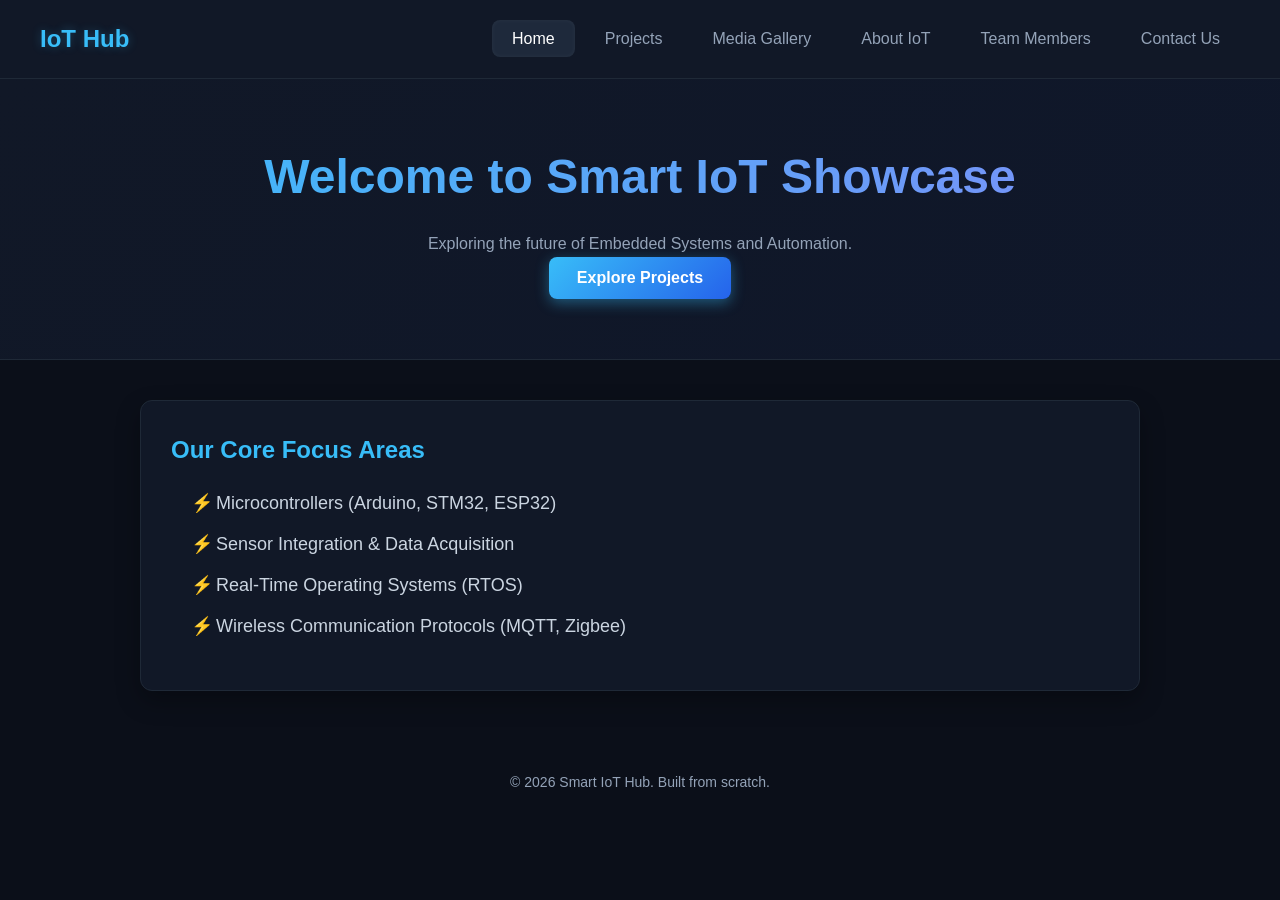
<file: index.html>
<!DOCTYPE html>
<html lang="en">
<head>
    <meta charset="UTF-8">
    <meta name="viewport" content="width=device-width, initial-scale=1.0">
    <title>Smart IoT Hub - Home</title>
    <link rel="stylesheet" href="css/style.css">
    <!-- Internal CSS (مطلوب في الشروط) -->
    <style>
        .hero-banner { 
            background-color: #1a252f;
            color: white;
            text-align: center;
            padding: 60px 20px;
        }
    </style>
</head>
<body>

    <!-- Navigation Bar (مطلوب) -->
    <nav class="navbar" id="mainNav">
        <div class="logo">IoT Hub</div>
        <ul>
            <li><a href="index.html" class="active">Home</a></li>
            <li><a href="projects.html">Projects</a></li>
            <li><a href="media.html">Media Gallery</a></li>
            <li><a href="about.html">About IoT</a></li>
            <li><a href="members.html">Team Members</a></li>
            <li><a href="contact.html">Contact Us</a></li>
        </ul>
    </nav>

    <header class="hero-banner">
        <h1>Welcome to Smart IoT Showcase</h1>
        <p>Exploring the future of Embedded Systems and Automation.</p>
        <!-- Button (مطلوب) -->
        <button onclick="location.href='projects.html'" class="btn-primary">Explore Projects</button>
    </header>

    <main class="container">
        <h2>Our Core Focus Areas</h2>
        <!-- Lists (مطلوب) -->
        <ul class="focus-list">
            <li>Microcontrollers (Arduino, STM32, ESP32)</li>
            <li>Sensor Integration & Data Acquisition</li>
            <li>Real-Time Operating Systems (RTOS)</li>
            <li>Wireless Communication Protocols (MQTT, Zigbee)</li>
        </ul>
    </main>

    <footer>
        <p>&copy; 2026 Smart IoT Hub. Built from scratch.</p>
    </footer>

</body>
</html>
</file>
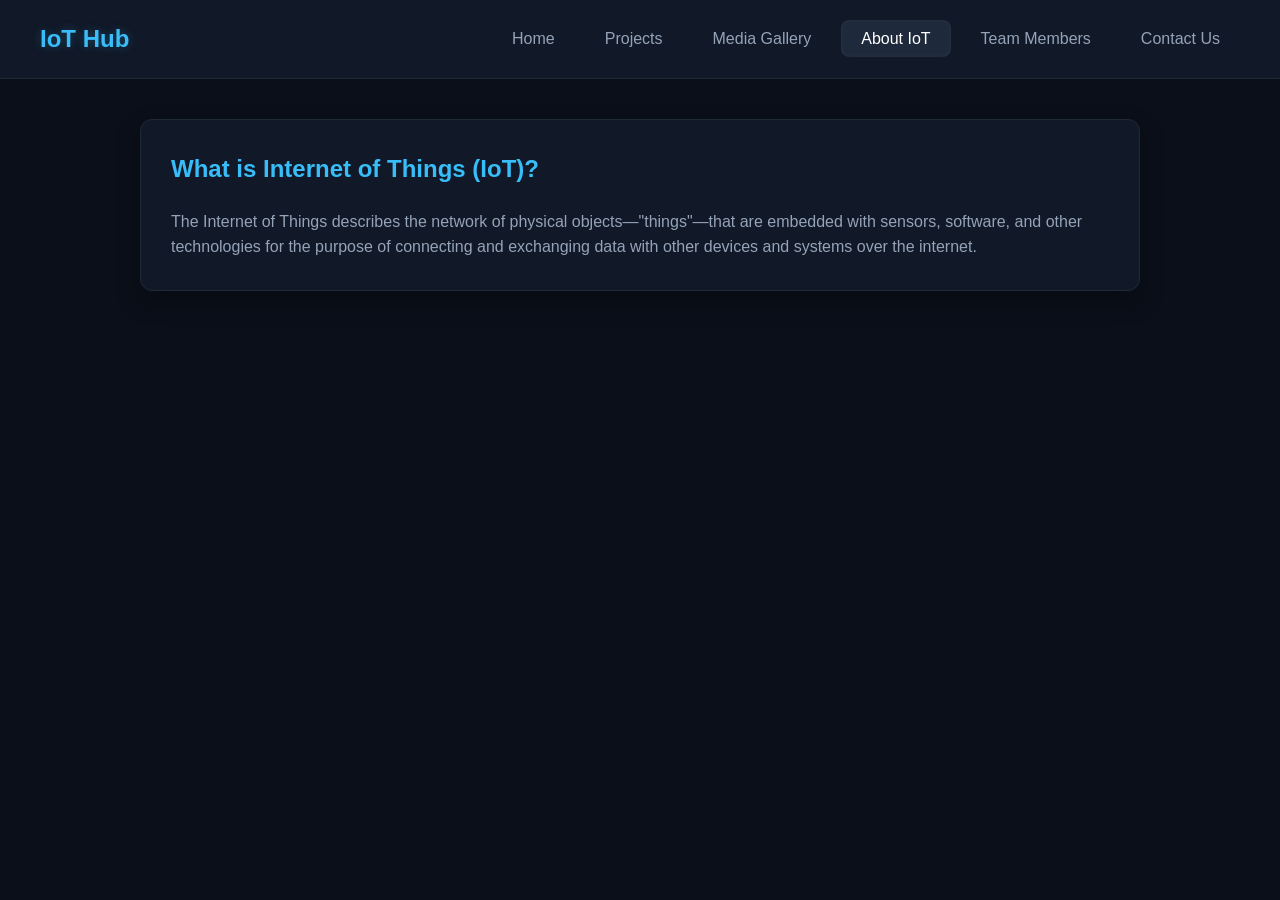
<file: about.html>
<!DOCTYPE html>
<html lang="en">
<head>
    <meta charset="UTF-8">
    <meta name="viewport" content="width=device-width, initial-scale=1.0">
    <title>About IoT</title>
    <link rel="stylesheet" href="css/style.css">
</head>
<body>

    <nav class="navbar">
        <div class="logo">IoT Hub</div>
        <ul>
            <li><a href="index.html">Home</a></li>
            <li><a href="projects.html">Projects</a></li>
            <li><a href="media.html">Media Gallery</a></li>
            <li><a href="about.html" class="active">About IoT</a></li>
            <li><a href="members.html">Team Members</a></li>
            <li><a href="contact.html">Contact Us</a></li>
        </ul>
    </nav>

    <main class="container">
        <h2>What is Internet of Things (IoT)?</h2>
        <p>The Internet of Things describes the network of physical objects—"things"—that are embedded with sensors, software, and other technologies for the purpose of connecting and exchanging data with other devices and systems over the internet.</p>
    </main>

</body>
</html>
</file>
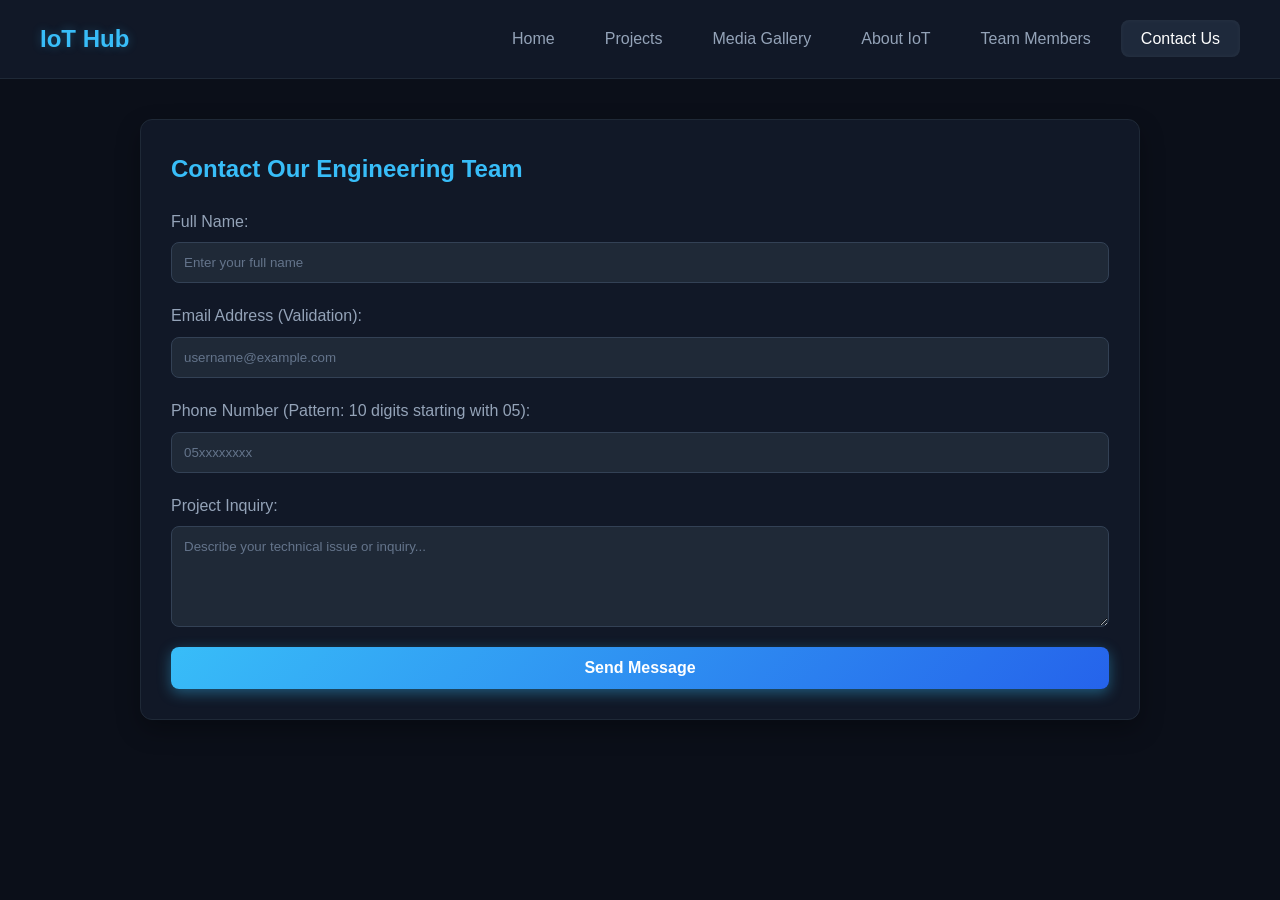
<file: contact.html>
<!DOCTYPE html>
<html lang="en">
<head>
    <meta charset="UTF-8">
    <meta name="viewport" content="width=device-width, initial-scale=1.0">
    <title>Contact Us</title>
    <link rel="stylesheet" href="css/style.css">
</head>
<body>

    <nav class="navbar">
        <div class="logo">IoT Hub</div>
        <ul>
            <li><a href="index.html">Home</a></li>
            <li><a href="projects.html">Projects</a></li>
            <li><a href="media.html">Media Gallery</a></li>
            <li><a href="about.html">About IoT</a></li>
            <li><a href="members.html">Team Members</a></li>
            <li><a href="contact.html" class="active">Contact Us</a></li>
        </ul>
    </nav>

    <main class="container">
        <h2>Contact Our Engineering Team</h2>
        
        <!-- Form with Validations (placeholder, pattern, types) -->
        <form class="contact-form">
            <label for="name">Full Name:</label>
            <input type="text" id="name" name="name" placeholder="Enter your full name" required>

            <label for="email">Email Address (Validation):</label>
            <input type="email" id="email" name="email" placeholder="username@example.com" required>

            <label for="phone">Phone Number (Pattern: 10 digits starting with 05):</label>
            <input type="tel" id="phone" name="phone" pattern="05[0-9]{8}" placeholder="05xxxxxxxx" required>

            <label for="message">Project Inquiry:</label>
            <textarea id="message" name="message" placeholder="Describe your technical issue or inquiry..." rows="5" required></textarea>

            <button type="submit" class="btn-primary">Send Message</button>
        </form>
    </main>

</body>
</html>
</file>
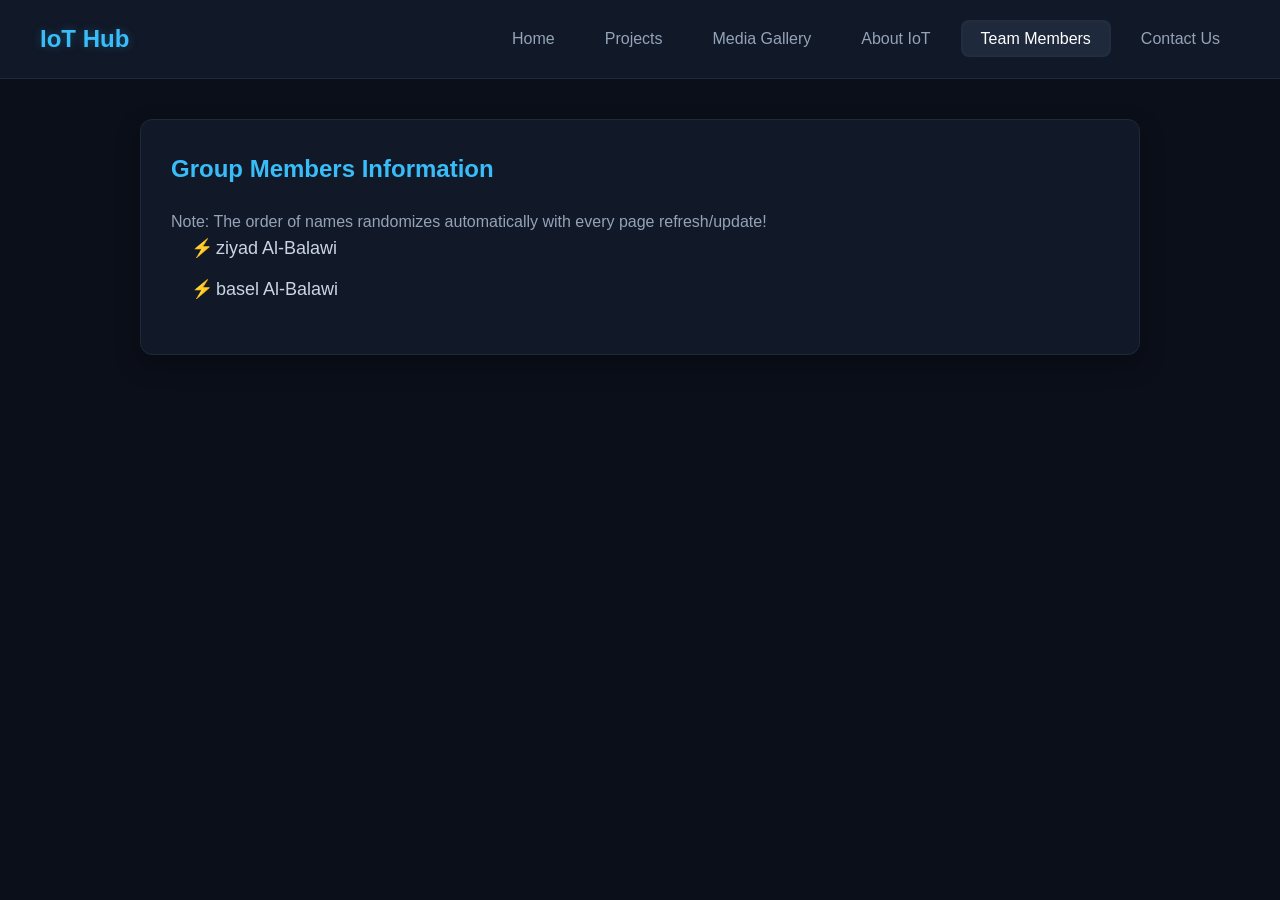
<file: members.html>
<!DOCTYPE html>
<html lang="en">
<head>
    <meta charset="UTF-8">
    <meta name="viewport" content="width=device-width, initial-scale=1.0">
    <title>Group Members</title>
    <link rel="stylesheet" href="css/style.css">
</head>
<body>

    <nav class="navbar">
        <div class="logo">IoT Hub</div>
        <ul>
            <li><a href="index.html">Home</a></li>
            <li><a href="projects.html">Projects</a></li>
            <li><a href="media.html">Media Gallery</a></li>
            <li><a href="about.html">About IoT</a></li>
            <li><a href="members.html" class="active">Team Members</a></li>
            <li><a href="contact.html">Contact Us</a></li>
        </ul>
    </nav>

    <main class="container">
        <h2>Group Members Information</h2>
        <p>Note: The order of names randomizes automatically with every page refresh/update!</p>
        
        <!-- List container where JS will inject names (مطلوب) -->
        <ul id="member-list" class="focus-list">
            <!-- Names will appear here via Javascript -->
        </ul>
    </main>

    <!-- Linking the Javascript code -->
    <script src="js/script.js"></script>
</body>
</html>
</file>
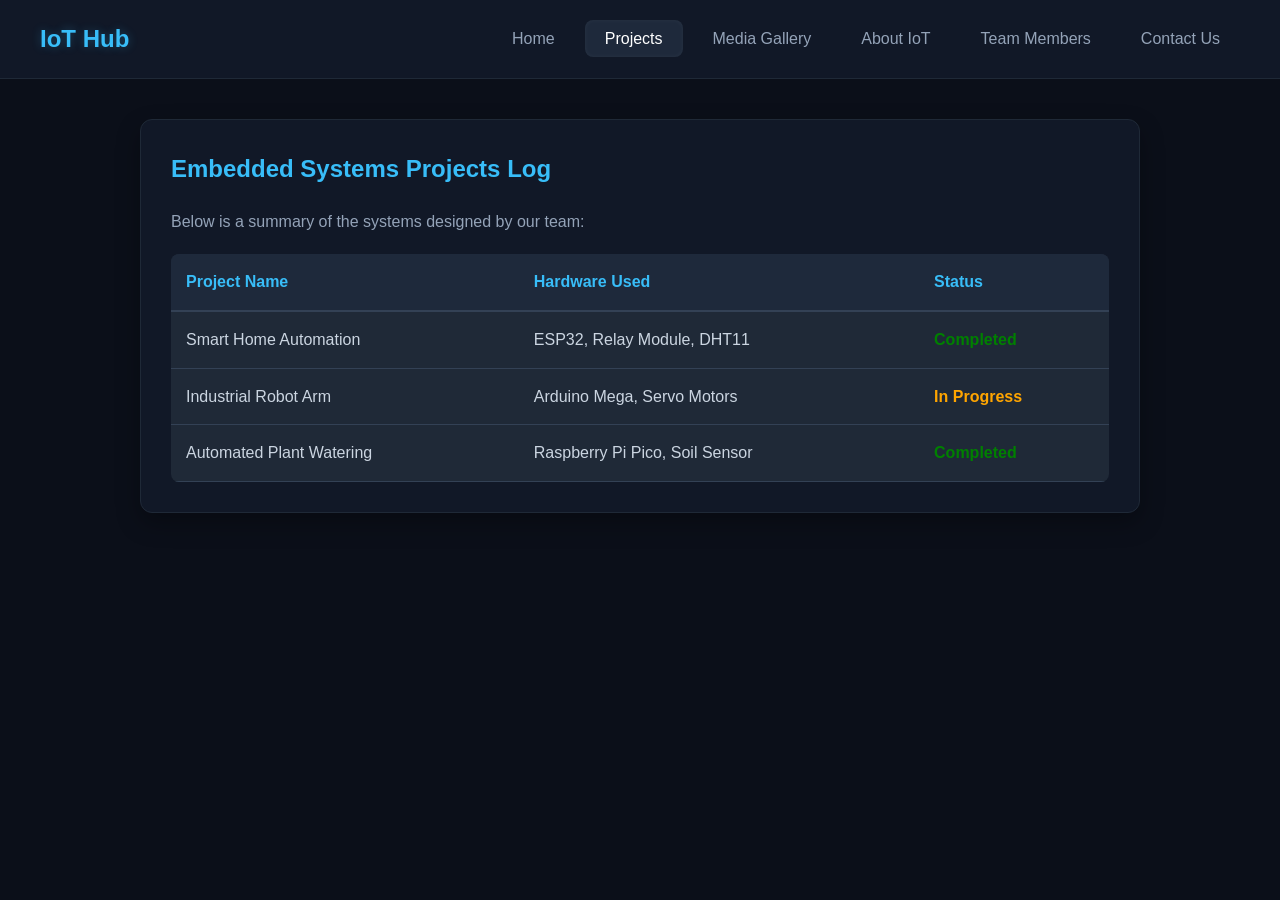
<file: projects.html>
<!DOCTYPE html>
<html lang="en">
<head>
    <meta charset="UTF-8">
    <meta name="viewport" content="width=device-width, initial-scale=1.0">
    <title>Our Projects</title>
    <link rel="stylesheet" href="css/style.css">
</head>
<body>

    <nav class="navbar">
        <div class="logo">IoT Hub</div>
        <ul>
            <li><a href="index.html">Home</a></li>
            <li><a href="projects.html" class="active">Projects</a></li>
            <li><a href="media.html">Media Gallery</a></li>
            <li><a href="about.html">About IoT</a></li>
            <li><a href="members.html">Team Members</a></li>
            <li><a href="contact.html">Contact Us</a></li>
        </ul>
    </nav>

    <main class="container">
        <h2>Embedded Systems Projects Log</h2>
        <p>Below is a summary of the systems designed by our team:</p>
        
        <!-- Table (مطلوب) -->
        <table class="project-table">
            <thead>
                <tr>
                    <th>Project Name</th>
                    <th>Hardware Used</th>
                    <th>Status</th>
                </tr>
            </thead>
            <tbody>
                <tr>
                    <td>Smart Home Automation</td>
                    <td>ESP32, Relay Module, DHT11</td>
                    <td style="color: green; font-weight: bold;">Completed</td> <!-- Inline CSS (مطلوب) -->
                </tr>
                <tr>
                    <td>Industrial Robot Arm</td>
                    <td>Arduino Mega, Servo Motors</td>
                    <td style="color: orange; font-weight: bold;">In Progress</td>
                </tr>
                <tr>
                    <td>Automated Plant Watering</td>
                    <td>Raspberry Pi Pico, Soil Sensor</td>
                    <td style="color: green; font-weight: bold;">Completed</td>
                </tr>
            </tbody>
        </table>
    </main>

</body>
</html>
</file>
<file: css/style.css>
/* --- Global Dark Theme Styles --- */
* {
    box-shadow: none;
    box-sizing: border-box;
    margin: 0;
    padding: 0;
    font-family: 'Segoe UI', Tahoma, Geneva, Verdana, sans-serif;
}

body {
    background-color: #0b0f19; /* خلفية سوداء داكنة جداً وفخمة */
    color: #e2e8f0; /* نص أبيض مائل للرمادي مريح للعين */
    line-height: 1.6;
}

/* المجلدات أو الحاويات الرئيسية للمحتوى (Cards) */
.container {
    max-width: 1000px;
    margin: 40px auto;
    padding: 30px;
    background: #111827; /* لون رمادي داكن جداً ليفصل عن الخلفية السوداء */
    border-radius: 12px; /* زوايا منحنية ناعمة */
    border: 1px solid #1f2937; /* حد رفيع يعطي لمسة ديزاين احترافية */
    box-shadow: 0 10px 25px rgba(0, 0, 0, 0.3); /* ظل ناعم للمجلد */
}

h2, h3 {
    margin-bottom: 20px;
    color: #38bdf8; /* لون أزرق سماوي مضيء يناسب ثيم الـ Tech */
    font-weight: 600;
}

p {
    color: #94a3b8;
}

/* --- Navigation Bar (ديزاين عصري) --- */
.navbar {
    background-color: #111827;
    display: flex;
    justify-content: space-between;
    align-items: center;
    padding: 20px 40px;
    border-bottom: 1px solid #1f2937;
}

.navbar .logo {
    font-size: 24px;
    font-weight: bold;
    color: #38bdf8;
    text-shadow: 0 0 10px rgba(56, 189, 248, 0.3); /* توهج خفيف للوجو */
}

.navbar ul {
    list-style: none;
    display: flex;
}

.navbar ul li {
    margin-left: 10px;
}

.navbar ul li a {
    color: #94a3b8;
    text-decoration: none;
    padding: 10px 20px;
    font-weight: 500;
    transition: all 0.3s ease; /* حركة ناعمة عند التحويم */
}

/* تأثير ديزاين عند مرور الماوس على القائمة Navbar */
.navbar ul li a:hover, .navbar ul li a.active {
    color: #ffffff;
    background-color: #1e293b;
    border-radius: 8px;
    box-shadow: inset 0 0 5px rgba(255,255,255,0.05);
}

/* --- Hero Banner (في الصفحة الرئيسية) --- */
.hero-banner {
    background: linear-gradient(135deg, #111827 0%, #0f172a 100%); /* تدرج لوني فخم */
    color: white;
    text-align: center;
    padding: 80px 20px;
    border-bottom: 1px solid #1f2937;
}

.hero-banner h1 {
    font-size: 3rem;
    margin-bottom: 15px;
    background: linear-gradient(to right, #38bdf8, #818cf8); /* نص متدرج الألوان */
    -webkit-background-clip: text;
    -webkit-text-fill-color: transparent;
}

/* --- Buttons (أزرار ديزاين متفاعلة) --- */
.btn-primary {
    background: linear-gradient(135deg, #38bdf8 0%, #2563eb 100%); /* زر متدرج */
    color: white;
    border: none;
    padding: 12px 28px;
    font-size: 16px;
    font-weight: 600;
    border-radius: 8px;
    cursor: pointer;
    transition: transform 0.2s, box-shadow 0.2s;
    box-shadow: 0 4px 14px rgba(56, 189, 248, 0.4);
}

.btn-primary:hover {
    transform: translateY(-2px); /* يرتفع الزر قليلاً عند مرور الماوس */
    box-shadow: 0 6px 20px rgba(56, 189, 248, 0.6); /* يزيد التوهج */
}

/* --- Lists (تنسيق القوائم) --- */
.focus-list {
    margin-left: 20px;
    margin-bottom: 20px;
    list-style-type: none; /* إخفاء النقاط العادية */
}

.focus-list li {
    margin-bottom: 12px;
    font-size: 18px;
    position: relative;
    padding-left: 25px;
    color: #cbd5e1;
}

/* إضافة أيقونة مخصصة قبل عناصر القائمة كديزاين */
.focus-list li::before {
    content: "⚡"; /* علامة طاقة تناسب الهندسة والـ IoT */
    position: absolute;
    left: 0;
    color: #f59e0b;
}

/* --- Table (جدول ديزاين داكن احترافي) --- */
.project-table {
    width: 100%;
    border-collapse: collapse;
    margin-top: 20px;
    background-color: #1f2937;
    border-radius: 8px;
    overflow: hidden; /* لضمان انحناء زوايا الجدول */
}

.project-table th, .project-table td {
    padding: 15px;
    text-align: left;
}

.project-table th {
    background-color: #1e293b;
    color: #38bdf8;
    font-weight: 600;
    border-bottom: 2px solid #334155;
}

.project-table td {
    border-bottom: 1px solid #334155;
    color: #cbd5e1;
}

/* حركة عند مرور الماوس على صفوف الجدول */
.project-table tr:hover {
    background-color: #252f3f;
    transition: background-color 0.2s ease;
}

/* --- Form (تنسيق حقول المدخلات) --- */
.contact-form {
    display: flex;
    flex-direction: column;
}

.contact-form label {
    margin-bottom: 8px;
    font-weight: 500;
    color: #94a3b8;
}

.contact-form input, .contact-form textarea {
    width: 100%;
    padding: 12px;
    margin-bottom: 20px;
    background-color: #1f2937;
    border: 1px solid #334155;
    border-radius: 8px;
    color: white;
    transition: all 0.3s ease;
}

/* تأثير رائع عند الضغط على صندوق الكتابة */
.contact-form input:focus, .contact-form textarea:focus {
    outline: none;
    border-color: #38bdf8;
    box-shadow: 0 0 8px rgba(56, 189, 248, 0.4);
}

/* تغيير لون الـ Placeholder ليتناسب مع الثيم */
::placeholder {
    color: #64748b;
}

/* --- Media Elements --- */
.responsive-img {
    max-width: 100%;
    height: auto;
    border-radius: 12px;
    margin-bottom: 25px;
    border: 1px solid #334155;
}

.video-container {
    max-width: 100%;
    border-radius: 12px;
    overflow: hidden;
    border: 1px solid #334155;
}

footer {
    text-align: center;
    padding: 40px 20px;
    color: #64748b;
    font-size: 14px;
}

/* --- Responsive Layout (الهواتف الذكية) --- */
@media (max-width: 768px) {
    .navbar {
        flex-direction: column;
        padding: 15px;
    }

    .navbar ul {
        flex-direction: column;
        width: 100%;
        text-align: center;
        margin-top: 15px;
    }

    .navbar ul li {
        margin: 5px 0;
    }

    .hero-banner h1 {
        font-size: 2rem;
    }

    .container {
        margin: 15px;
        padding: 20px;
    }
}
</file>
